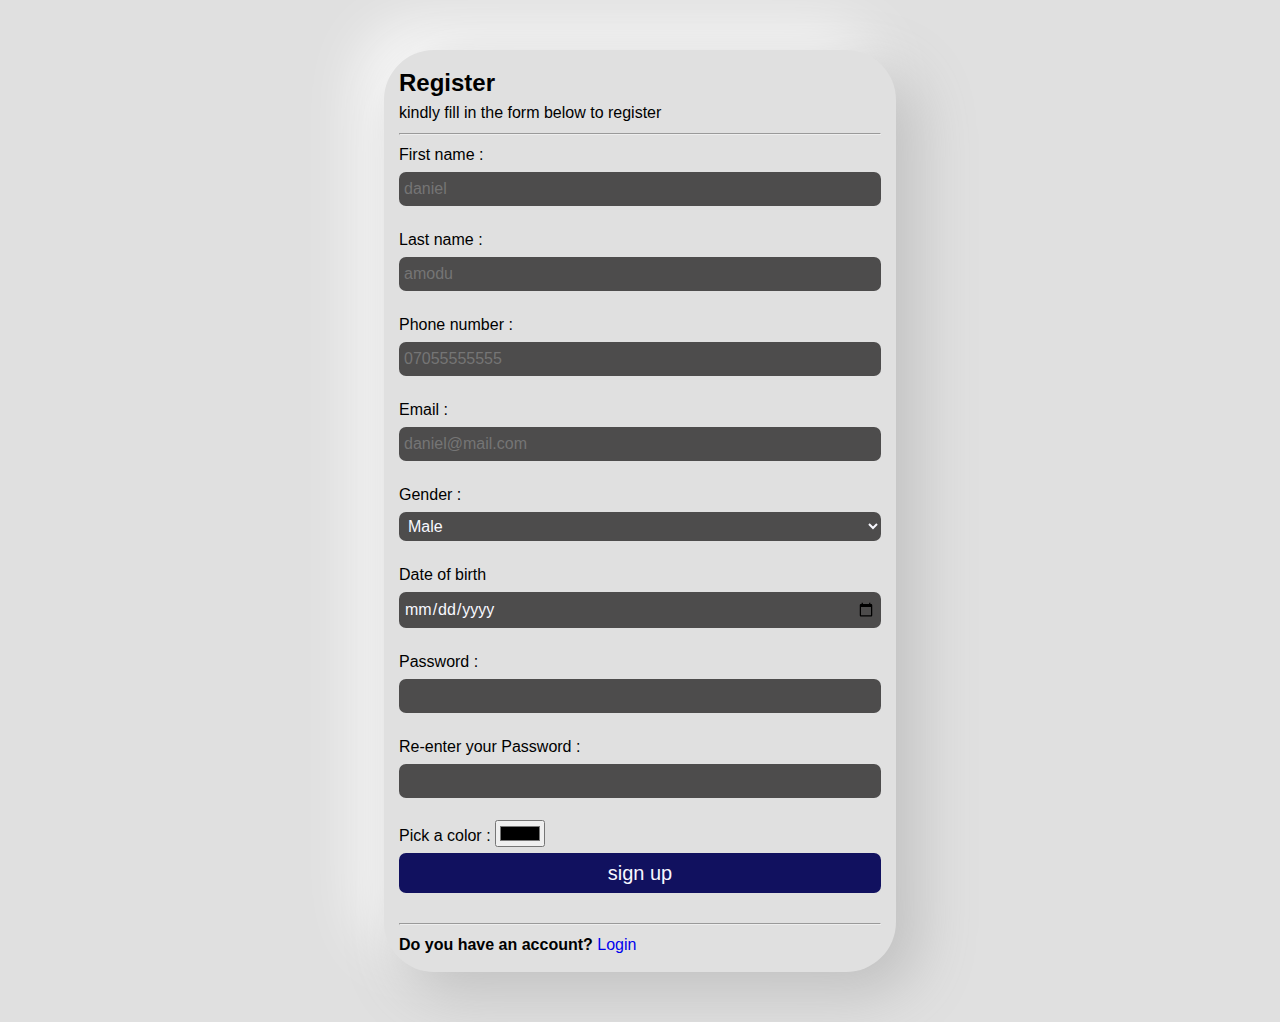
<file: assignment1/index.html>
<!DOCTYPE html>
<html>
  <head>
    <meta charset="utf-8" />
    <meta name="viewport" content="width=device-width, initial-scale=1.0" />
    <title>registration page</title>
    <link href="style.css" rel="stylesheet" type="text/css" />
  </head>

  <body>
    <form action="login.html" class="neo">
      <div>
        <section>
          <h2>
            <strong> Register </strong>
          </h2>
          <p>kindly fill in the form below to register</p>
          <hr />
        </section>
        <label for="fname">First name :</label>
        <input type="text" name="fname" id="" placeholder="daniel" required />
        <label for="lname">Last name :</label>
        <input type="text" name="lname" id="" placeholder="amodu" required />
        <label for="pno">Phone number :</label>
        <input
          type="number"
          name="pno"
          id=""
          placeholder="07055555555"
          required
        />
        <label for="email">Email :</label>
        <input
          type="email"
          name="email"
          id=""
          placeholder="daniel@mail.com"
          required
        />
        <label for="gender">Gender :</label>
        <select name="gender" id="">
          <option value="male">Male</option>
          <option value="famale">Female</option>
        </select>
        <label for="dob">Date of birth</label>
        <input type="date" name="dob" id="" />
        <label for="psw">Password :</label>
        <input
          type="password"
          name="psw"
          id=""
          pattern="(?=.*\d)(?=.*[a-z])(?=.*[A-Z]).{8,}"
          title="Must contain at least one number and one uppercase and lowercase letter, and at least 8 or more characters"
          required
        />
        <label for="psw">Re-enter your Password :</label>
        <input
          type="password"
          name="psw"
          id=""
          pattern="(?=.*\d)(?=.*[a-z])(?=.*[A-Z]).{8,}"
          title="Must contain at least one number and one uppercase and lowercase letter, and at least 8 or more characters"
          required
        />
        <label for="color">Pick a color :</label>
        <input type="color" name="color" id="" required />
        <div>
          <input type="submit" value="sign up" id="submit" />
        </div>
        <hr />
        <p>
          <strong>Do you have an account?</strong>
          <a href="login.html" class="ass"> Login</a>
        </p>
      </div>
    </form>
  </body>
</html>
</file>
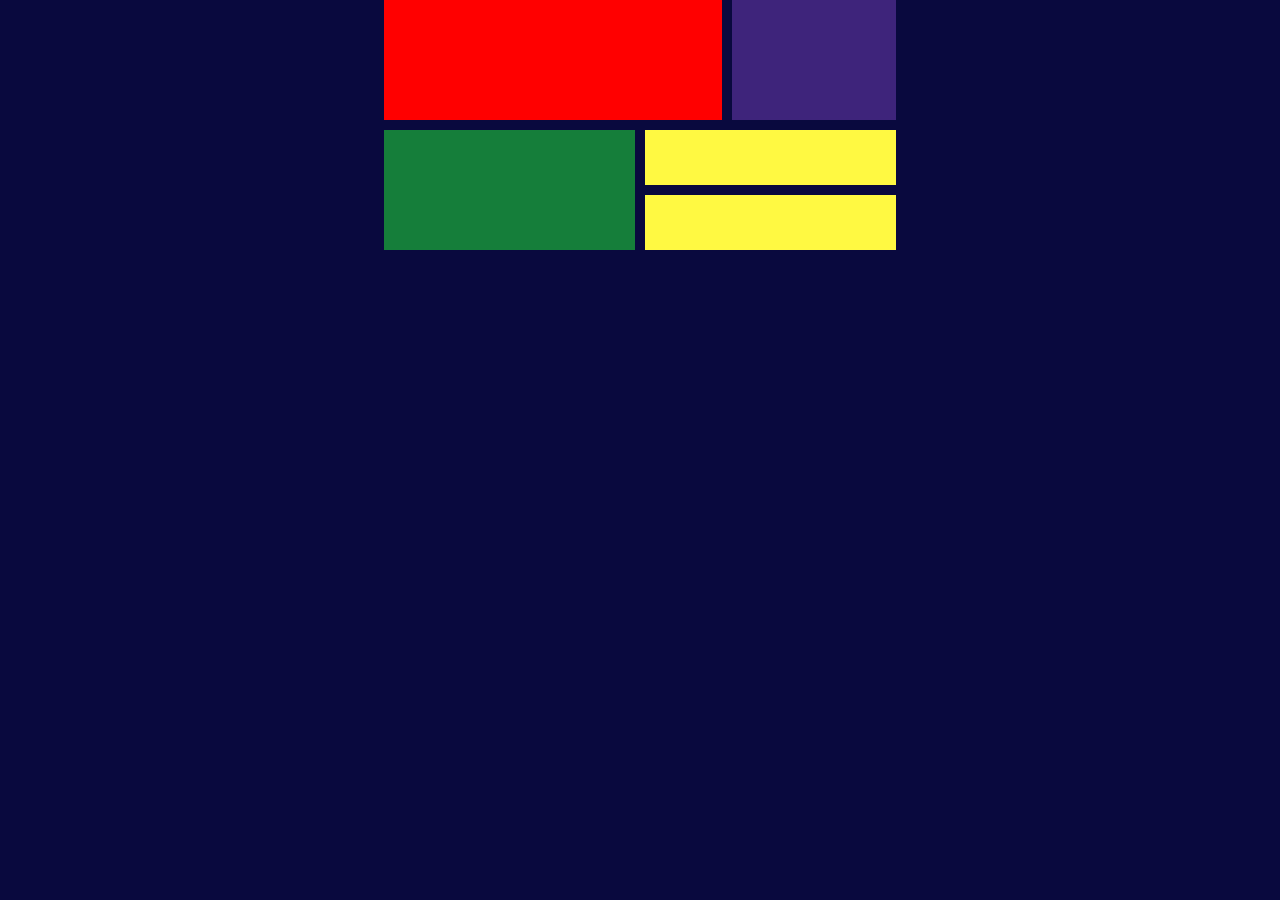
<file: grid.html>
<!DOCTYPE html>
<html>

<head>
  <meta charset="utf-8">
  <meta name="viewport" content="width=device-width">
  <title>grid</title>
  <link href="style.css" rel="stylesheet" type="text/css" />
</head>
<body class="cont">
  <div class="outer">
    <div class="containergrid">
        <div class="itema"></div>
      <div class="itemb"></div>
      <div class="itemc"></div>
      <div class="itemd"></div>
      <div class="iteme"></div>
    </div>
  </div>
</body>
</html>
</file>
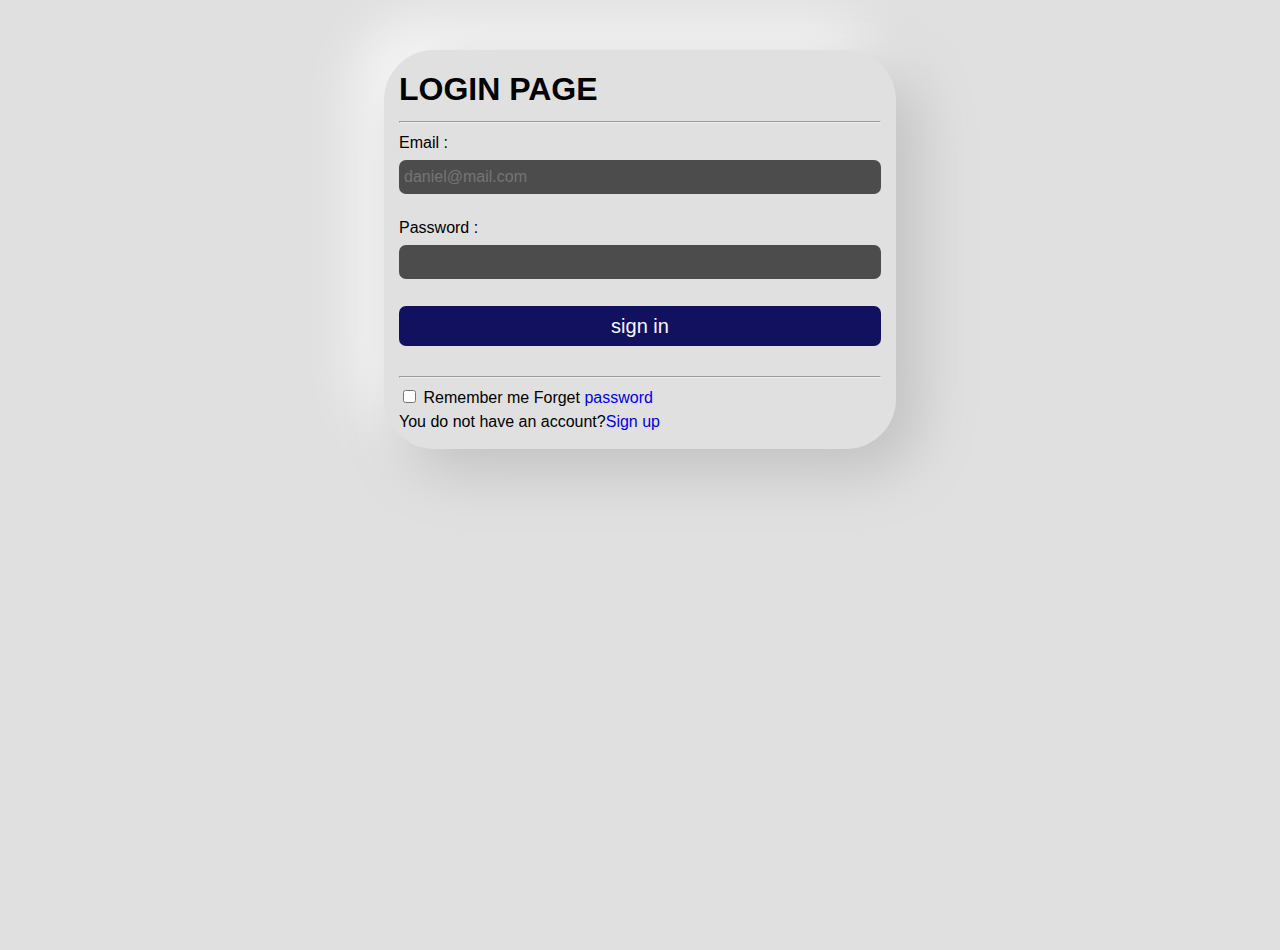
<file: assignment1/login.html>
<!DOCTYPE html>
<html>
  <head>
    <meta charset="utf-8" />
    <meta name="viewport" content="width=device-width" />
    <title>login page</title>
    <link href="style.css" rel="stylesheet" type="text/css" />
  </head>

  <body>
    <form action="success.html" class="neo">
      <div>
        <section><h1>LOGIN PAGE</h1></section>
        <hr />
        <label for="email">Email :</label>
        <input
          type="email"
          name="email"
          id=""
          placeholder="daniel@mail.com"
          required
        />
        <label for="psw">Password :</label>
        <input
          type="password"
          name="psw"
          id=""
          pattern="(?=.*\d)(?=.*[a-z])(?=.*[A-Z]).{8,}"
          title="Must contain at least one number and one uppercase and lowercase letter, and at least 8 or more characters"
          required
        />

        <input type="submit" value="sign in" id="submit" />
        <hr />

        <input type="checkbox" name="remember" id="" />
        <label for="remember">Remember me </label>
        <span class="as"> Forget <a href="password.html">password</a> </span>
        <p>
          You do not have an account?<a href="index.html" class="ass"
            >Sign up</a
          >
        </p>
      </div>
    </form>
  </body>
</html>
</file>
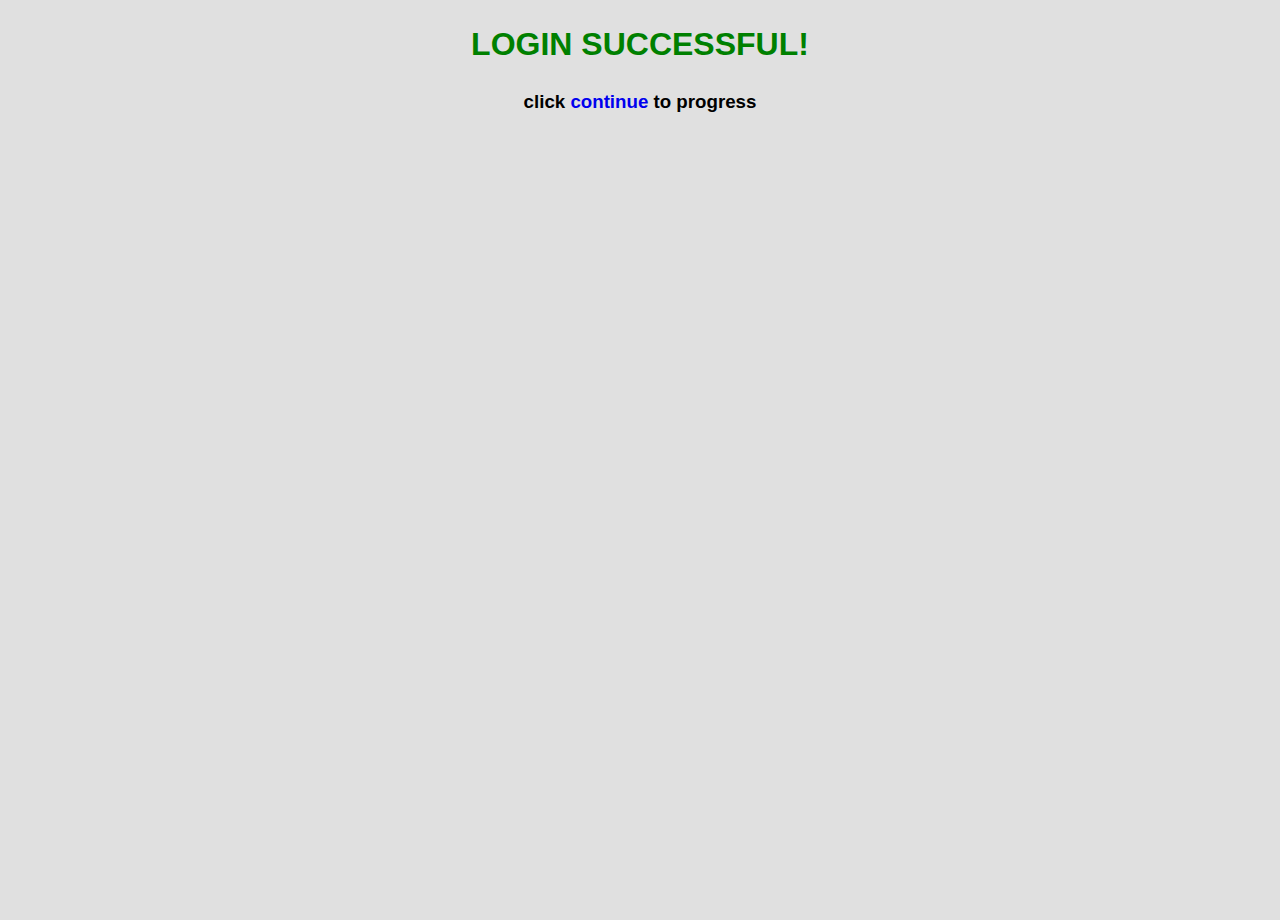
<file: assignment1/success.html>
<!DOCTYPE html>
<html>
  <head>
    <meta charset="utf-8" />
    <meta name="viewport" content="width=device-width" />
    <title>success page</title>
    <link href="style.css" rel="stylesheet" type="text/css" />
  </head>

  <body>
    <div>
      <h1 style="text-align: center; color: green; margin: 20px">
        LOGIN SUCCESSFUL!
      </h1>
      <h3 style="text-align: center">
        click <a href="#">continue </a>to progress
      </h3>
    </div>
  </body>
</html>
</file>
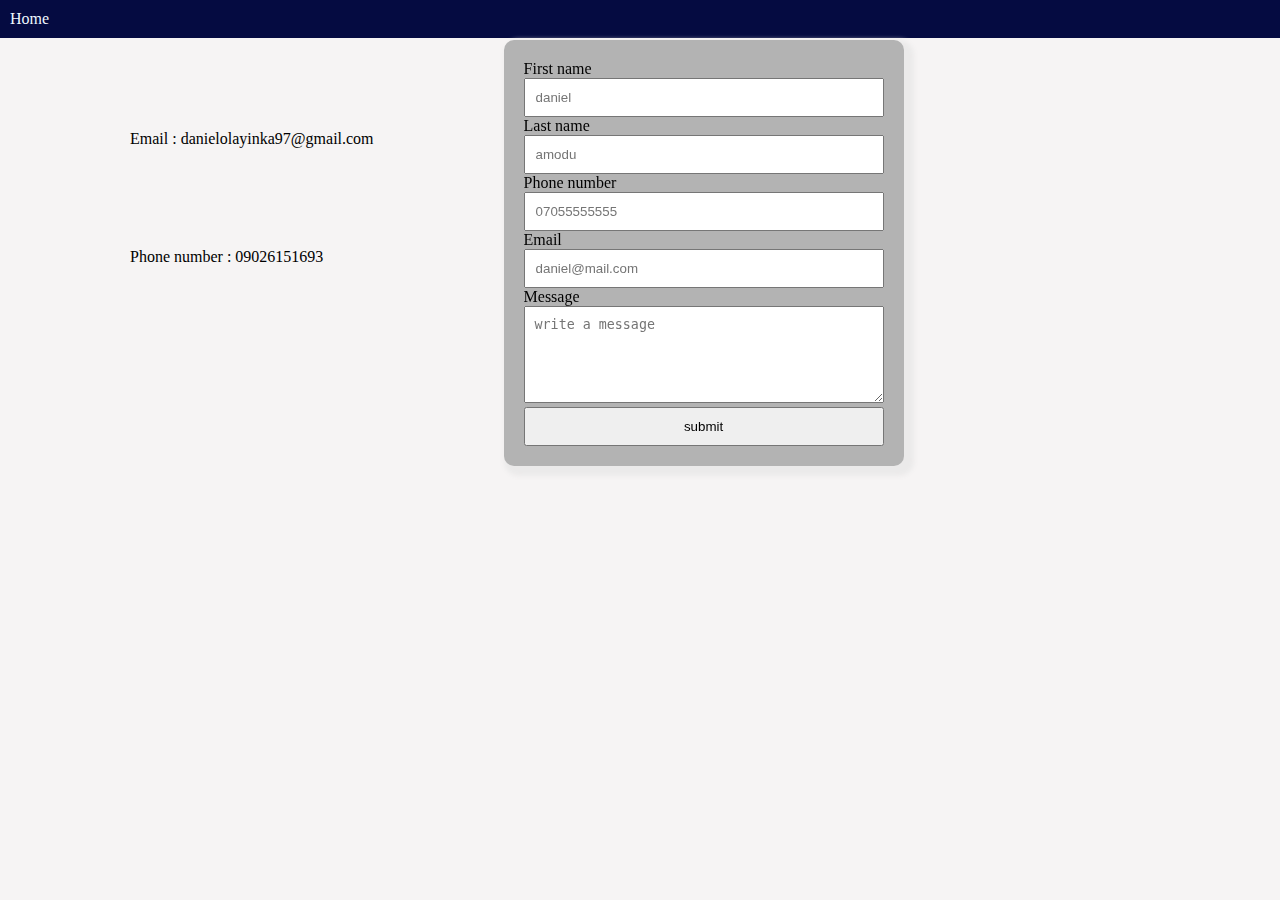
<file: assignment2/contact.html>
<!DOCTYPE html>
<html>

<head>
  <meta charset="utf-8">
  <meta name="viewport" content="width=device-width">
  <title>replit</title>
  <link href="style.css" rel="stylesheet" type="text/css" />
</head>
 <body width="100%" >
    <header>
        <nav class="mynav" id="home">
              <a href="index.html">Home</a>
          </nav>
    </header>
    <main>
      <div class="flex">
        <div style="margin:30px">
          <p>Email : danielolayinka97@gmail.com</p>
          <p>Phone number : 09026151693</p>
        </div>
        <div>
          <form action="">
        <label for="fname">First name</label>
        <input type="text" name="fname" id="" placeholder="daniel">
        <label for="lname">Last name</label>
        <input type="text" name="lname" id="" placeholder="amodu">
        <label for="pno">Phone number</label>
        <input type="number" name="pno" id="" placeholder="07055555555">
        <label for="email">Email</label>
        <input type="email" name="email" id="" placeholder="daniel@mail.com">
        <label for="message">Message</label>
        <textarea name="mesaage" id="" cols="10" rows="5" placeholder="write a message"></textarea>
        <input type="submit" value="submit">
    </form>
        </div>
      </div>
    </main>

</body>

</html>
</file>
<file: assignment1/style.css>
/* Box sizing rules */
*,
*::before,
*::after {
  box-sizing: border-box;
}

/* Remove default margin */
body,
h1,
h2,
h3,
h4,
p,
figure,
blockquote,
dl,
dd {
  margin: 0;
}

/* Remove list styles on ul, ol elements with a list role, which suggests default styling will be removed */
ul[role='list'],
ol[role='list'] {
  list-style: none;
}

/* Set core root defaults */
html:focus-within {
  scroll-behavior: smooth;
}

/* Set core body defaults */
body {
  min-height: 100vh;
  text-rendering: optimizeSpeed;
  line-height: 1.5;
}

/* A elements that don't have a class get default styles */
a:not([class]) {
  text-decoration-skip-ink: auto;
}

/* Make images easier to work with */
img,
picture {
  max-width: 100%;
  display: block;
}

/* Inherit fonts for inputs and buttons */
input,
button,
textarea,
select {
  font: inherit;
}

/* Remove all animations, transitions and smooth scroll for people that prefer not to see them */
@media (prefers-reduced-motion: reduce) {
  html:focus-within {
   scroll-behavior: auto;
  }
  
  *,
  *::before,
  *::after {
    animation-duration: 0.01ms !important;
    animation-iteration-count: 1 !important;
    transition-duration: 0.01ms !important;
    scroll-behavior: auto !important;
  }
}

/* make the main body to be in the middle of the page  */
/* body{
  padding:15px;
  width:50%;
  margin-left:300px;
  margin-bottom:50px;
  border: none;
  background-color: #e0e0e0;
  
} */


/* style the selected input */
input[type=text],input[type=number],input[type=email],input[type=password],input[type=date],select,input[type=submit]{
  width:100%;
  padding:5px;
   margin: 5px 0 22px 0;
  display: inline-block;
  border: none;
  background: #4d4c4c;
  color:ghostwhite;
  border-radius:7px;
}

#submit{
  background-color:#11115f;
  font-size:20px;
}

#submit:hover{
  background-color:#2e7f51;
  cursor:pointer;
}

a{
  text-decoration:none;
}


.neo{
  margin:auto;
/*   margin-left:30%; */
  margin-bottom:50px;
  margin-top: 50px;
  width:40%;
  padding:15px;
/*   using neumorphism to style the form */
  border-radius: 50px;
background: #e0e0e0;
box-shadow:  20px 20px 60px #bebebe,
             -20px -20px 60px #ffffff;
}

body{
  background: #e0e0e0;
  font-family: "Roboto", sans-serif;
}
</file>
<file: style.css>
*{
    box-sizing: border-box;
    margin:0;
    padding:0;
  }
  
  body{
    background-color: hsl(0, 0%, 95%);
  }
  
  .container{
    width:55%;
    margin:150px auto;
    display:flex;
    justify-content:center;
    flex-wrap:wrap;  
  }
  
  .container2{
    background-color: #016972;
    width:180px;
    padding:30px;
  }
  
  .container3{
    background-color: #00403F;
     width:180px;
    padding:30px;
    border-top-right-radius: 10px;
    border-bottom-right-radius: 10px;
  }
  
  .container1{
    background-color: #E28525;
     width:180px;
    padding:30px;
    border-top-left-radius: 10px;
    border-bottom-left-radius: 10px;
  }
  .container2 button{
    color: #016972;
  }
  .container1 button{
    color:#E28525;
  }
  .container3 button{
    color: #00403F;
  }
  
  img{
    width:25%;
    margin-bottom:15px;
  }
  
  h1{
    color: hsl(0, 0%, 95%);
    font-family: 'Big Shoulders Display', cursive;
  }
  
  button{
     background-color: hsl(0, 0%, 95%);
    border-radius:15px;
    border:none;
    margin-top: 30px;
    padding:10px 15px;
    cursor: pointer;
    font-family: 'Lexend Deca', sans-serif;
  }
  
  
  
  P{
    color: hsla(0, 0%, 100%, 0.75);
    font-size: 11px;
    font-family: 'Lexend Deca', sans-serif;
    margin-top:20px;
    margin-bottom: 15px;
  }
  
  button:hover{
    background-color: transparent;
    color: whitesmoke;
    border:2px solid black;
  }
  
  a{
    text-decoration: none;
    font-size: 20px;
    font-family: 'Lexend Deca', sans-serif;
    margin:100px;
    color: black;
  }
  
  .containergrid{
    display: grid;
    width:40%;
    height:250px;
    grid-template-areas:"a a a a b b"
      "a a a a b b"
      "e e e c c c"
      "e e e d d d";
    gap:10px;
  }
  
  .itema{
    background-color: red;
    grid-area: a;
  }
  
  .itemb{
    background-color: #3e247b;
    grid-area: b;
  }
  
  .itemc{
   background-color: #fff942;
    grid-area: c; 
  }
  
  .itemd{
   background-color: #fff942;
    grid-area: d; 
  }
  
  .iteme{
   background-color: #157e3a;
    grid-area: e; 
  }
  
  .outer{
    width:100%;
    display:flex;
    align-items:center;
    justify-content: center;
  }
  
  
  .cont{
    background-color:#09093e;
  }
</file>
<file: assignment2/style.css>
html, body {
  height: 100%;
  width: 100%;
  background-color:#f6f4f4;
  background-repeat: no-repeat;
  background-size: cover;
  
  color:#49495f;
  
}
/* .thb{display: table;} */

* {
    margin: 0;
    padding:0px;
    box-sizing: border-box;
}

/* settings for navigation bar */
.mynav{
    background-color: rgb(5, 11, 65);
    overflow: hidden;
    position: fixed;
  width: 100%;
}

.mynav a{
    float: left;
    color: aliceblue;
    text-align: center;
    padding: 10px 10px;
}

.mynav a :hover{
    background-color: brown;
    color: blanchedalmond;
}

/* .img{
    border-radius: 5px;
    border-style: none; */
/* } */


.top{
/*   color:#033503; */
  text-align:center;
  padding:50px 0px 0px 0px;
  font-family: "Montserrat" sans-serif
}

h1{
  color:#050748;
  text-size:60px;
}

.body, ul,li{
  padding-left:25px;
  padding-top:5px
}

/* creating tables in css */
.container{
    display: grid;
    grid-template-columns: auto auto;
    column-gap: 10px;
  height:200px;
  justify-content: space-around;
/*   padding:10px; */
}

.item1{grid-column-start: 1;
    grid-column-end: 2;
}

.item2{grid-column-start: 2;
    grid-column-end: 3;
      }

.container2{
    display: grid;
    grid-template-columns: auto auto;
    column-gap: 200px;
  justify-content: left;
}

.container3{
  display: grid;
    grid-template-columns: auto auto;
    column-gap: 400px;
  justify-content: left;
  padding:40px;
}

/* to create a rounded image */
.mypics{border-radius:50%;
        width: 10%;
        height:10%;
       }


.cont{
  justify-content: space-between;
  text-align: left;
  padding: 40px 0px 0px 0px;
}
form{
  position: absolute;
  background-color: #b3b3b3;
  color: black;
  box-shadow:5px 5px 5px 5px #ebeaea;
  max-width: 400px;
  padding: 20px;border-radius: 10px;
  margin-top: 40px
  ;
/*   display: flex;
  justify-content: center; */
}

input, textarea{
  width:100%;
  padding:10px;
  border-radius:5px none;
}

.formed{
   display: flex;
  justify-content: center;
  
}

footer{
  background-color: #b3b3b3;
  color: black;
text-align: center;
  padding: 10px;
height: 30px}

tr , td{
  padding:3px
}

.flex{
  display:flex;
}

a{
  text-decoration: none;
}

p{
  color: black;
  margin:100px;
}
/* #top{
  text-align:center;
  padding:80px 0px 0px 0px;
  font-family:sans-serif */

@media only screen and (max-width: 600px) {#main {margin-left: 0}}
</file>
